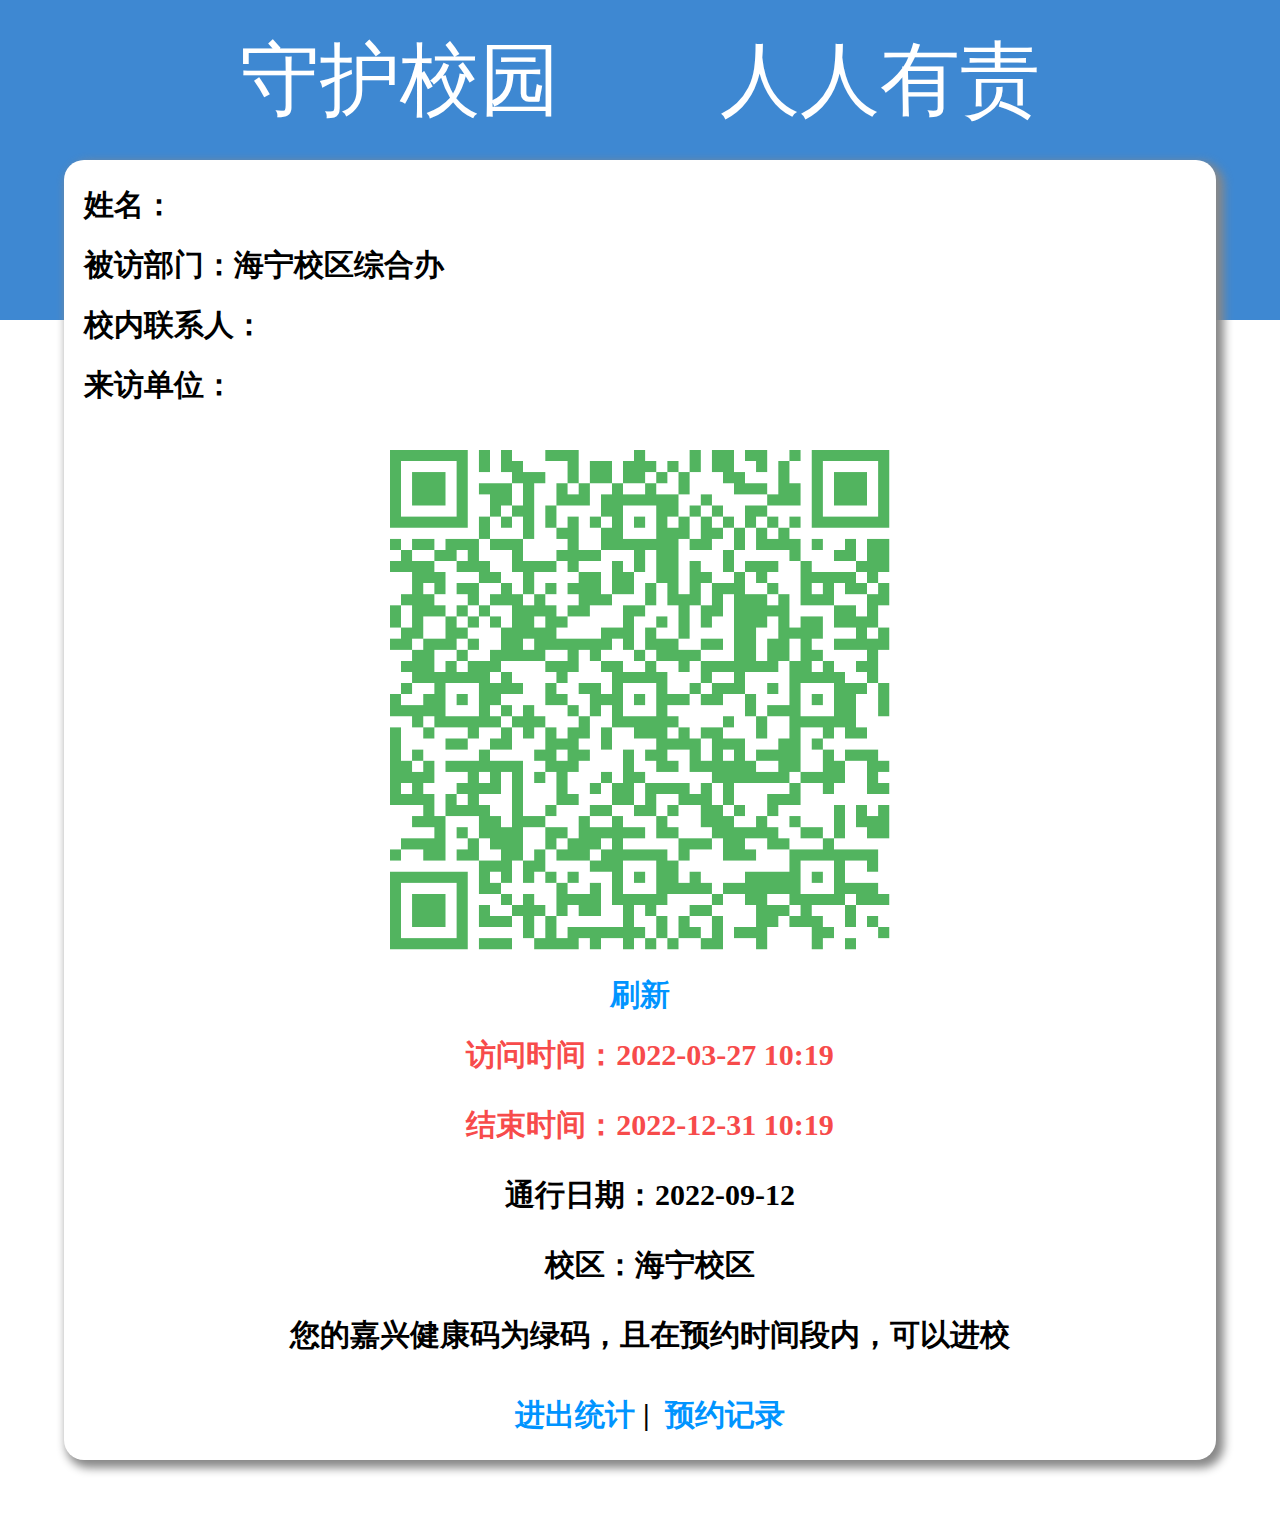
<file: index.html>
<!DOCTYPE html>

<html xmlns="http://www.w3.org/1999/xhtml">
<head><meta http-equiv="Content-Type" content="text/html; charset=utf-8" /><title>
	机电校外人员通行码
</title><link rel="stylesheet" href="./new_file.css" />
    <script src="./jq.js" type="text/javascript"></script>
    <script type="text/javascript">


        function getUrlParam(name) {
            var reg = new RegExp("(^|&)" + name + "=([^&]*)(&|$)"); //构造一个含有目标参数的正则表达式对象
            var r = window.location.search.substr(1).match(reg); //匹配目标参数
            if(r != null){
                return decodeURIComponent(r[2]);
        //这里为什么是从第三个字符解析呢？不知道这样理解对不对，因为路径后面的参数形式为参数名=参数值，而第一个字符为参数名，第二个为=，第三个就为参数值了。。。因为下面调用的时候得出的就是参数值
            }
            return null;//返回参数值
        }
        var XQ = "C";
        var jkmzt = 1;
        var SFZHM = "331081200003048010";
        var yyjl = 1;
        var XQS = "";
        $(window).load(function () {
            var mz = getUrlParam('mz');
            var lxr = getUrlParam('lxr');
            var dw = getUrlParam('dw');
            document.getElementById("mz").innerText = mz;
            document.getElementById("lxr").innerText = lxr;
            document.getElementById("dw").innerText = dw;
            if (XQ == "B") {
                document.getElementById("xq").innerText = "校区：滨江校区";
            } else {
                document.getElementById("xq").innerText = "校区：海宁校区";
                document.getElementById("sfkyjx").innerText = "您的嘉兴健康码为绿码，且在预约时间段内，可以进校";
            }
            if (yyjl == 0) {
                $("[name='ycxx']").hide();
                $(".max-sk-nz-ewm").attr("style", "margin-top:260px");
                $("#viewConttainer1").attr("src", "../image/err.jpg");
                document.getElementById("sfkyjx").innerText = "当前时间不在预约时间段内，暂不可进校";
            } else {

                if (jkmzt == 1) {          
                    $("#viewConttainer1").attr("src", "./XWJXM.png");
                } else {

                    $("#viewConttainer1").attr("src", "../image/err.jpg");
                    if (XQ == "B") {
                        document.getElementById("sfkyjx").innerText = "您的杭州健康码不为绿码，暂不可进校";
                    } else {
                        document.getElementById("sfkyjx").innerText = "您的嘉兴健康码不为绿码，暂不可进校";
                    }

                }
            }

           
            
        });
    </script>
</head>
<body>
    <div class="max">
        <span id="GUID" style="display: none"></span>
        <span class="max-span">守护校园 &nbsp; &nbsp; &nbsp; &nbsp;人人有责</span>
        <div class="max-sk"></div>
        <div class="max-sk-nz">
            <span class="max-sk-nz-zt" style="margin-top: 20px;" name="ycxx">姓名：<span id="mz">胡仙法</span></span>
            <span class="max-sk-nz-zt" name="ycxx">被访部门：海宁校区综合办</span>
            <span class="max-sk-nz-zt" name="ycxx">校内联系人：<span id="lxr"></span> </span>
            <span class="max-sk-nz-zt" name="ycxx">来访单位：<span id="dw"></span></span>
            <div class="max-sk-nz-ewm">
                <div class="ewm">
                    <img id="viewConttainer1" style="width: 100%; height: 100%" src=''>
                </div>
                <!-- 二维码 -->
            </div>
            <span class="max-sk-nz-zts" style="margin-top: -10px;"><a class="max-sk-nz-zts-aa" style="text-decoration: none;" href="">刷新</a></span>
            <span class="max-sk-nz-ztz" style="margin-top: 10px; color:#f74b4b;" name="ycxx">访问时间：2022-03-27 10:19</span>
            <span class="max-sk-nz-ztz" style="margin-top: 10px;color:#f74b4b;" name="ycxx">结束时间：2022-12-31 10:19</span>
            <span class="max-sk-nz-ztz" style="margin-top: 10px;">通行日期：2022-09-12</span>
            <span class="max-sk-nz-ztz" style="margin-top: 10px;" id="xq"></span>
            <span class="max-sk-nz-ztz" style="margin-top: 10px;" id="sfkyjx">您的杭州健康码为绿码，且在预约时间段内，可以进校</span>
            <div>
                <span class="max-sk-nz-ztz" style="margin-top: 20px;"><a class="max-sk-nz-zts-aa" style="text-decoration: none;" href="/Pages/list_logon.aspx?ID=f3b135925ad24cc9b609085a46e53fb9&GH=331081200003048010">进出统计</a>&nbsp;|

                    &nbsp;<a class="max-sk-nz-zts-aa" style="text-decoration: none;" href="/Pages/list_logon.aspx?ID=699d5b36d5fe49b081a10811a3f017b8&SFZH=331081200003048010">预约记录</a>
                </span>
            </div>
        </div>

    </div>
</body>
</html>
</file>
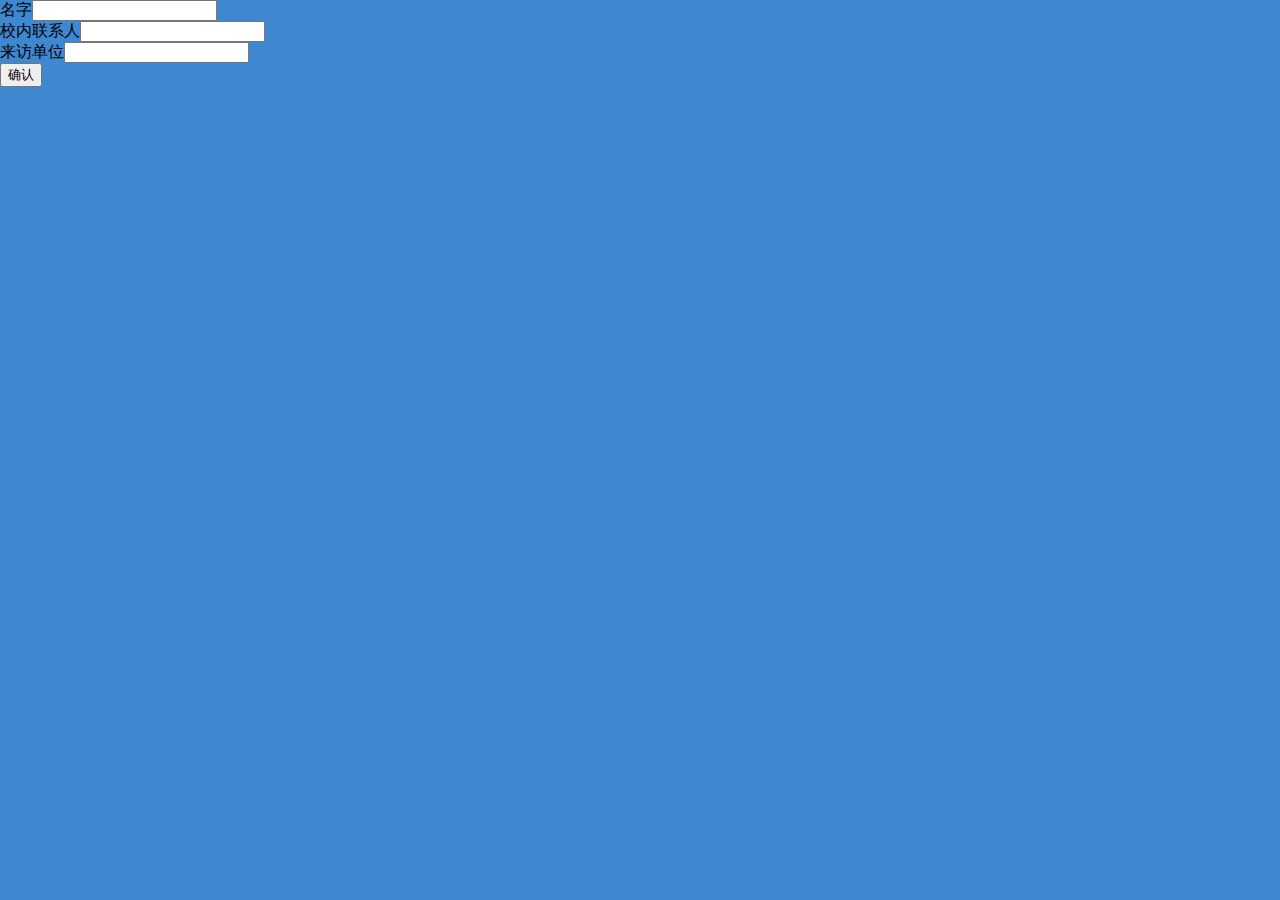
<file: rukou.html>
<!DOCTYPE html>

<html xmlns="http://www.w3.org/1999/xhtml">
<head><meta http-equiv="Content-Type" content="text/html; charset=utf-8" /><title>
	机电校外人员通行码
</title><link rel="stylesheet" href="./new_file.css" />
    <script src="./jq.js" type="text/javascript"></script>
</head>
<body>
    <div class="max">
        <div>名字<input id="mz" /></div>
        <div>校内联系人<input id="lxr" /></div>
        <div>来访单位<input id="dw" /></div>
        <div><button onclick="yes()">确认</button></div>
    </div>
    <script>
        function yes(){
            var mz = document.getElementById("mz")
            var lxr = document.getElementById("lxr")
            var dw = document.getElementById("dw")
            console.log(mz.value)
            console.log(lxr.value)
            console.log(dw.value)
            window.location.replace('file:///Users/yad/Desktop/tools/index.html?mz='+mz.value+'&lxr='+lxr.value+'&dw='+dw.value)
        }
    </script>
</body>
</html>
</file>
<file: new_file.css>
html {
	background-color: #3e88d2;

}

body {
	margin: 0;
	padding: 0;
}

.max {
	width: 100%;
	height: auto;
}

.max-span {
	width: 100%;
	height: 160px;
	font-size: 80px;
	color: #ffffff;
	line-height: 160px;
	float: left;
	text-align: center;
}

.max-sk {
	width: 100%;
	height: 1200px;
	background-color: #FFFFFF;
	float: left;
	margin-top: 160px;
}

.max-sk-nz {
	width: 90%;
	height: 1300px;
	border-radius: 20px;
	box-shadow: 5px 5px 10px 3px #888888;
	position: absolute;
	left: 5%;
	top: 160px;
	background-color: #ffffff;
}

.max-sk-nz-zt {
	width: 100%;
	height: 60px;
	text-align: left;
	color: #000000;
	float: left;
	font-size: 30px;
	font-weight: bold;
	line-height: 50px;
	text-indent: 20px;
}
.max-sk-nz-ewm{
	width: 100%;
	height: 500px;
	float: left;
	margin-top: 60px;
}
.ewm {
	width: 500px;
	height: 500px;
	background-color: #3E88D2;
	margin-left: auto;
	margin-right: auto;
	margin-top: -30px;
}
.max-sk-nz-zts {
	width: 100%;
	height: 50px;
	text-align: center;
	color: #000000;
	float: left;
	font-size: 30px;
	font-weight: bold;
	line-height: 50px;
	
}
.anniu{
	width: 80%;
	    height: 150px;
	    background-color: #3E88D2;
	    border-radius: 10px;
	    float: left;
	    margin-left: 10%;
	    margin-top: 30%;
		text-align: center;
		line-height: 80px;
		color: #FFFFFF;
		font-size: 50px;
}
.max-sk-nz-ztz {
	width: 100%;
	height: 60px;
	text-align: center;
	color: #000000;
	float: left;
	font-size: 30px;
	font-weight: bold;
	line-height: 50px;
	text-indent: 20px;
}
.head {
	width: 100%;
	height: 60px;
	text-align: center;
	color: #ff0000;
	float: left;
	font-size: 70px;
	margin-top: 30%;
}
.max-sk-nz-zts-aa {
	color:#0094ff;
}
.headss {
	width: 100%;
	height: 60px;
	text-align: center;
	color: #ff0000;
	float: left;
	font-size: 70px;
	margin-top: 3%;
}
</file>
